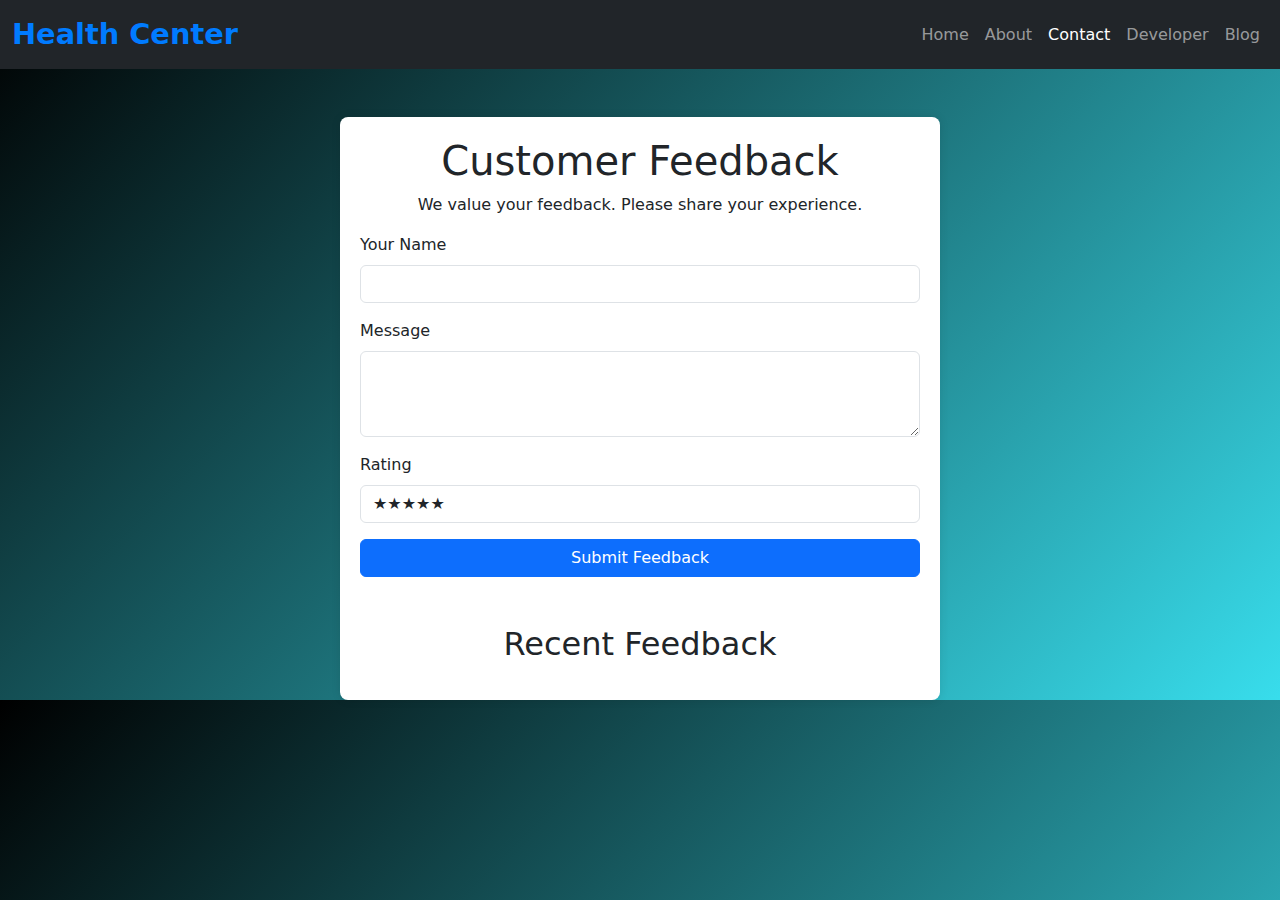
<file: contact.html>
<!DOCTYPE html>
<html lang="en">
<head>
    <meta charset="UTF-8">
    <meta name="viewport" content="width=device-width, initial-scale=1.0">
    <title>Feedback - Virtual Doctor</title>
    <link rel="stylesheet" href="https://cdn.jsdelivr.net/npm/bootstrap@5.3.1/dist/css/bootstrap.min.css">
    <script src="https://code.jquery.com/jquery-3.6.0.min.js"></script>
    <style>
        /* Grey background */
        body {
            background: linear-gradient(135deg, #000000, #38ddec);
        }
        .container {
            max-width: 600px;
            background: #fff;
            padding: 20px;
            border-radius: 8px;
            box-shadow: 0 0 10px rgba(0, 0, 0, 0.1);
            margin-top: 20px;
        }
        .rating-stars {
            color: gold;
            font-size: 1.5rem;
        }
        .feedback-card {
            background: #fff;
            border-radius: 8px;
            padding: 15px;
            box-shadow: 0 2px 4px rgba(0, 0, 0, 0.1);
            margin-bottom: 10px;
        }
        .navbar-brand {
            font-size: 1.8rem;
            font-weight: bold;
            color: #007bff !important;
        }
        .reaction-buttons {
            display: flex;
            gap: 10px;
            margin-top: 8px;
        }
        .reaction-btn {
            background: none;
            border: none;
            font-size: 1.2rem;
            cursor: pointer;
        }
        .reaction-btn:hover {
            transform: scale(1.1);
        }
    </style>
</head>
<body>
    <nav class="navbar navbar-expand-lg navbar-dark bg-dark">
        <div class="container-fluid">
            <a class="navbar-brand" href="/">Health Center</a>
            <button class="navbar-toggler" type="button" data-bs-toggle="collapse" data-bs-target="#navbarNav" aria-controls="navbarNav" aria-expanded="false" aria-label="Toggle navigation">
                <span class="navbar-toggler-icon"></span>
            </button>
            <div class="collapse navbar-collapse" id="navbarNav">
                <ul class="navbar-nav ms-auto">
                    <li class="nav-item">
                        <a class="nav-link" href="/homepage">Home</a>
                    </li>
                    <li class="nav-item">
                        <a class="nav-link" href="/about">About</a>
                    </li>
                    <li class="nav-item">
                        <a class="nav-link active" href="/contact">Contact</a>
                    </li>
                    <li class="nav-item">
                        <a class="nav-link" href="/developer">Developer</a>
                    </li>
                    <li class="nav-item">
                        <a class="nav-link" href="/blog">Blog</a>
                    </li>
                </ul>
            </div>
        </div>
    </nav>

    <div class="container mt-5">
        <h1 class="text-center">Customer Feedback</h1>
        <p class="text-center">We value your feedback. Please share your experience.</p>
        
        <form id="contactForm">
            <div class="mb-3">
                <label for="name" class="form-label">Your Name</label>
                <input type="text" class="form-control" id="name" required>
            </div>
            <div class="mb-3">
                <label for="message" class="form-label">Message</label>
                <textarea class="form-control" id="message" rows="3" required></textarea>
            </div>
            <div class="mb-3">
                <label for="rating" class="form-label">Rating</label>
                <select class="form-control" id="rating">
                    <option value="5">★★★★★</option>
                    <option value="4">★★★★☆</option>
                    <option value="3">★★★☆☆</option>
                    <option value="2">★★☆☆☆</option>
                    <option value="1">★☆☆☆☆</option>
                </select>
            </div>
            <button type="submit" class="btn btn-primary w-100">Submit Feedback</button>
        </form>

        <h2 class="mt-5 text-center">Recent Feedback</h2>
        <div id="feedbackList" class="mt-3"></div>
    </div>

    <script>
        $(document).ready(function() {
            // Load feedback with reactions
            function loadFeedback() {
                let feedbacks = JSON.parse(localStorage.getItem("feedback")) || [];
                $("#feedbackList").html(""); // Clear list before appending
                feedbacks.forEach((feedback, index) => {
                    let stars = "★".repeat(feedback.rating) + "☆".repeat(5 - feedback.rating);
                    
                    // Default reaction counts
                    if (!feedback.reactions) {
                        feedback.reactions = { thumbsUp: 0, heart: 0, sad: 0 };
                    }

                    let feedbackHTML = `<div class='feedback-card'>
                                            <strong>${feedback.name}</strong><br>
                                            <span class='rating-stars'>${stars}</span><br>
                                            ${feedback.message}<br>
                                            <div class="reaction-buttons">
                                                <button class="reaction-btn" data-index="${index}" data-type="thumbsUp">👍 <span>${feedback.reactions.thumbsUp}</span></button>
                                                <button class="reaction-btn" data-index="${index}" data-type="heart">❤️ <span>${feedback.reactions.heart}</span></button>
                                                <button class="reaction-btn" data-index="${index}" data-type="sad">😢 <span>${feedback.reactions.sad}</span></button>
                                            </div>
                                        </div>`;
                    $("#feedbackList").append(feedbackHTML);
                });
            }

            // Load feedback on page load
            loadFeedback();

            // Handle form submission
            $("#contactForm").submit(function(event) {
                event.preventDefault();
                let name = $("#name").val();
                let message = $("#message").val();
                let rating = $("#rating").val();

                let feedbacks = JSON.parse(localStorage.getItem("feedback")) || [];
                feedbacks.unshift({ name, message, rating, reactions: { thumbsUp: 0, heart: 0, sad: 0 } }); // Add default reactions
                localStorage.setItem("feedback", JSON.stringify(feedbacks));

                loadFeedback();
                $("#contactForm")[0].reset();
            });

            // Handle emoji reactions
            $(document).on("click", ".reaction-btn", function() {
                let index = $(this).data("index");
                let type = $(this).data("type");

                let feedbacks = JSON.parse(localStorage.getItem("feedback")) || [];
                if (feedbacks[index]) {
                    feedbacks[index].reactions[type]++; // Increase reaction count
                    localStorage.setItem("feedback", JSON.stringify(feedbacks));
                    loadFeedback(); // Reload feedback to update UI
                }
            });
        });
    </script>
</body>
</html>
</file>
